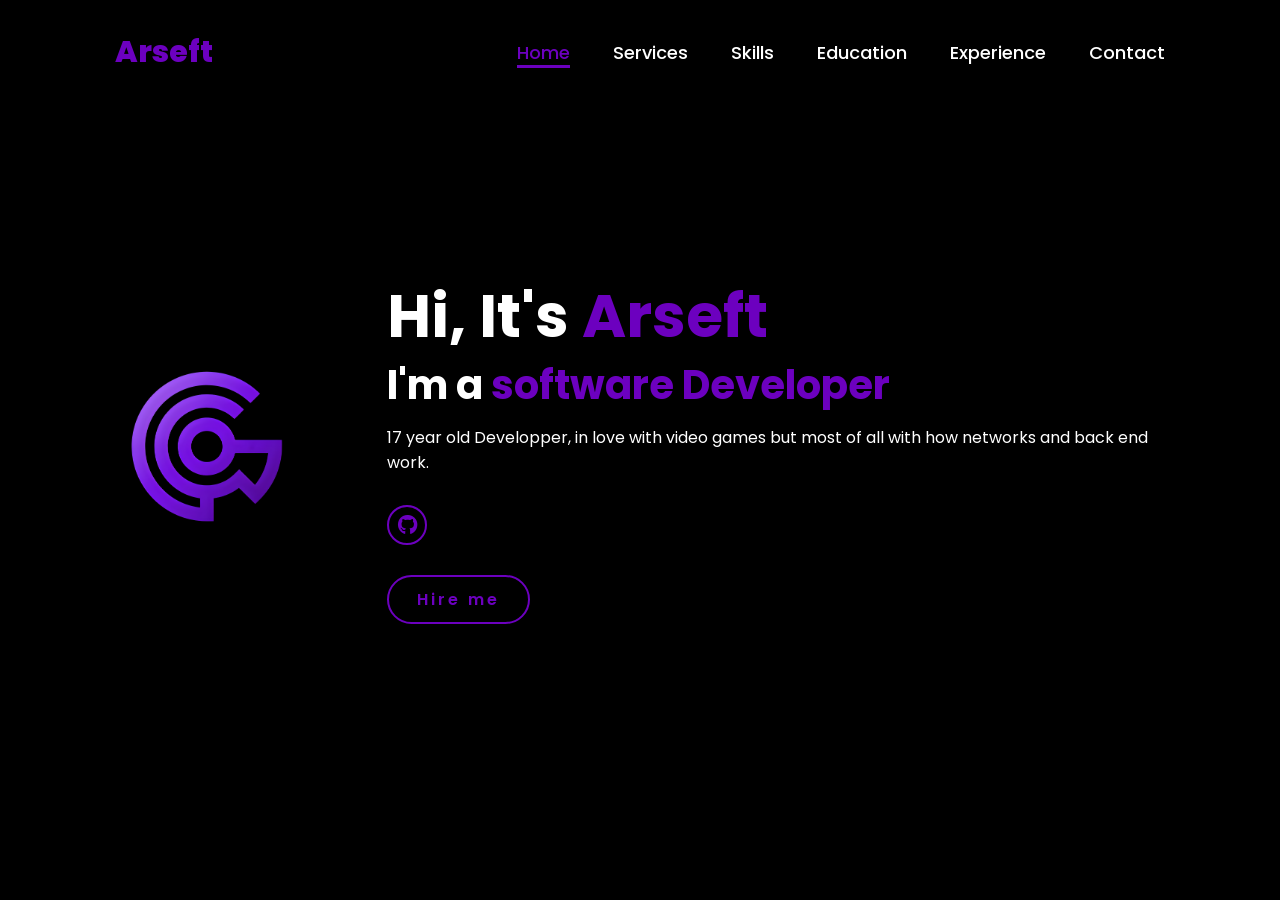
<file: index.html>
<!DOCTYPE html>
<html lang="en">
    
<head>
    <meta charset="UTF-8">
    <meta name="viewport" content="width=device-width, initial-scale=1.0">
    <link rel="stylesheet" href="https://cdnjs.cloudflare.com/ajax/libs/font-awesome/6.5.2/css/all.min.css">
    <link rel="stylesheet" href="style.css">
    <title>Arseft</title>
</head>
<body>
    <header>
        <a href="/Site%20PORTFOLIO/index.html" class="logo">Arseft</a>

        <nav>
            <a href="" class="active">Home</a>
            <a href="/Site%20PORTFOLIO/services.html" >Services</a>
            <a href="#" >Skills</a>
            <a href="#" >Education</a>
            <a href="#" >Experience</a>
            <a href="#" >Contact</a>
        </nav>
    </header>
    <section class="home">
        <div class="home-img">
            <img src="main.jpeg" alt="">
        </div>
        <div class="home-content">
            <h1 >Hi, It's <span>Arseft</span></h1>
            <h3 class="typing-text">I'm a <span></span></h3>
            <p>17 year old Developper, in love with video games but most of all with how networks and back end work.</p>
            <div class="social-icons">
                <a href="https://github.com/ArSeft"><i class="fa-brands fa-github"></i></a>
            </div>
            <a href="/Site%20PORTFOLIO/contact.html" class="btn">Hire me</a>
        </div>
    </section>
</body>
</html>
</file>
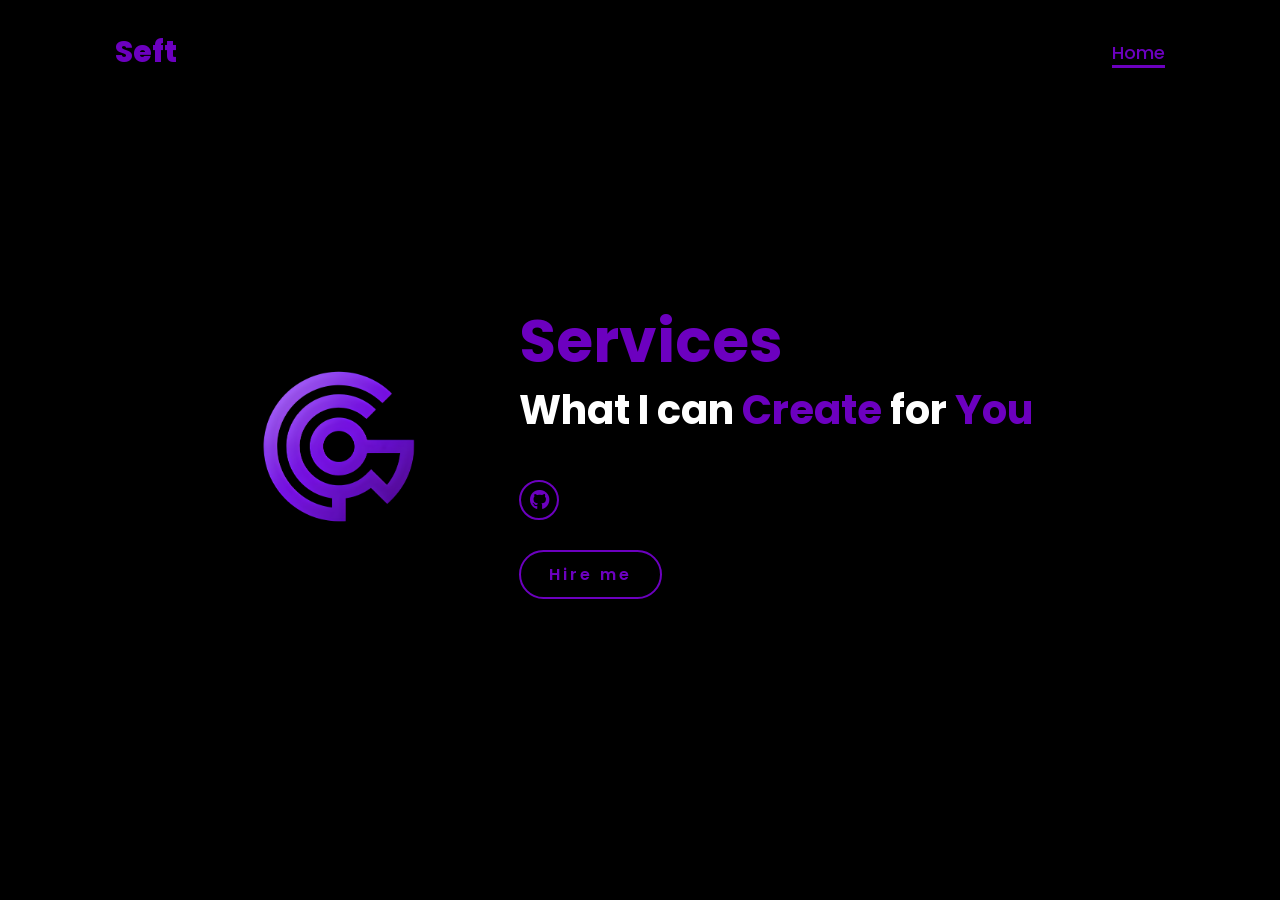
<file: services.html>
<!DOCTYPE html>
<html lang="en">
    
<head>
    <meta charset="UTF-8">
    <meta name="viewport" content="width=device-width, initial-scale=1.0">
    <link rel="stylesheet" href="https://cdnjs.cloudflare.com/ajax/libs/font-awesome/6.5.2/css/all.min.css">
    <link rel="stylesheet" href="style.css">
    <title>Seft services</title>
</head>
<body>
    <header>
        <a href="/Site%20PORTFOLIO/index.html" class="logo">Seft</a>
        <nav>
            <a href="/Site%20PORTFOLIO/index.html" class="active">Home</a>
        </nav>
    </header>
    <section class="home">
        <div class="home-img">
            <img src="main.jpeg" alt="">
        </div>
        <div class="home-content">
            <h1 ><span>Services</span></h1>
            <h3>What I can <span>Create</span> for <span>You</span></h3>
            <p></p>
            <div class="social-icons">
                <a href="#"><i class="fa-brands fa-github"></i></a>
            </div>
            <a href="#" class="btn">Hire me</a>
        </div>
    </section>
</body>
</html>
</file>
<file: style.css>
@import url('https://fonts.googleapis.com/css2?family=Poppins:wght@100;200;300;400;500;600&display=swap');

*{
    margin: 0;
    padding: 0;
    box-sizing: border-box;
    text-decoration: none;
    border: none;
    outline: none;
    font-family: 'Poppins', sans-serif;
}

html{
    font-size: 62.5%;
}

body{
    width: 100%;
    height: 100vh;
    overflow-x: hidden;
    background-color: black;
    color: white;
}

header{
    margin-top: 20px;
    position: fixed;
    top: 0;
    left: 0;
    width: 100%;
    padding: 1rem 9%;
    background-color: transparent;
    filter: drop-shadow(10px);
    display: flex;
    justify-content: space-between;
    align-items: center;
    z-index: 100;
}

.glow {
    font-size: 7rem;
    color: #fff;
    text-align: center;
    animation: glow 1s ease-in-out infinite alternate;
    font-family: 'Poppins', sans-serif;
    font-weight: 600;
}

@keyframes glow {
    from {
        text-shadow: 0 0 10px #fff,
                     0 0 20px #fff,
                     0 0 30px #6c00bf,
                     0 0 40px #6c00bf,
                     0 0 50px #6c00bf,
                     0 0 60px #6c00bf,
                     0 0 70px #6c00bf;
    }

    to {
        text-shadow: 0 0 20px #fff,
                     0 0 30px #ff4da6,
                     0 0 40px #ff4da6,
                     0 0 50px #ff4da6,
                     0 0 60px #ff4da6,
                     0 0 70px #ff4da6,
                     0 0 80px #ff4da6;
    }
}

.logo{
    font-size: 3rem;
    color: #6c00bf;
    font-weight: 800;
    cursor: pointer;
    transition: 0.5s ease;
}

.logo:hover{
    transform: scale(1.1);
}

nav a{
    font-size: 1.8rem;
    color: white;
    margin-left: 4rem;
    font-weight: 500;
    transition: 0.3s ease;
    border-bottom: 3px solid transparent;
}

nav a:hover,
nav a.active{
    color: #6c00bf;
    border-bottom: 3px solid #6c00bf;
}

@media(max-width:995px){
    nav{
        transition: 0.3s ease;
        position: absolute;
        display: none;
        top: 0;
        right: 0;
        width: 40%;
        border-left: 3px solid #6c00bf;
        border-bottom: 3px solid #6c00bf;
        border-bottom-left-radius: 2rem;
        padding: 1rem solid;
        background-color: #161616;
        border-top: 0.1rem solid rgba(0,0,0,0.1);
    }

    nav.active{
        display: block;
    }

    nav a{
        display: block;
        font-size: 2rem;
        margin: 3rem 0;
    }

    nav a:hover,
    nav a.active{
        padding: 1rem;
        border-radius: 0.5rem;
        border-bottom: 0.5rem solid #6c00bf;
    }
}

section{
    min-height: 100vh;
    padding: 5rem 9% 5rem;
}

.home{
    display: flex;
    justify-content: center;
    align-items: center;
    gap: 8rem;
    background-color: black;
}

.home .home-content h1{
    font-size: 6rem;
    font-weight: 700;
    line-height: 1.3;
}

span{
    color: #6c00bf;
}

.home-content h3{
    font-size: 4rem;
    margin-bottom: 1rem;
    font-weight: 700;
}

.home-content p{
    font-size: 1.6rem;
}

.home-img{
    border-radius: 0%;
    
}

.home-img img{
    position: relative;
    width: 15vw;
    border-radius: 0%;
    box-shadow: 0 0 25px solid #6c00bf;
    cursor: pointer;
    transition: 1s ease;
}

.home-img img:active{
    transform: scale(0.5);
}

.home-img img:hover{
    font-size: 1.8rem;
    font-weight: 500;
    transform: scale(1.3) rotate(360deg);
}

.social-icons a{
    display: inline-flex;
    justify-content: center;
    align-items: center;
    width: 4rem;
    height: 4rem;
    background-color: transparent;
    border: 0.2rem solid #6c00bf;
    font-size: 2rem;
    border-radius: 50%;
    margin: 3rem 1.5rem 3rem 0;
    transition: 0.3s ease;
    color: #6c00bf;
}

.social-icons a:hover{
    color: black;
    transform: scale(1.3) translateY(-5px);
    background-color: #6c00bf;
    box-shadow: 0  0 25px #6c00bf;
}

.btn{
    display: inline-block;
    padding: 1rem 2.8rem;
    background-color: black;
    border-radius: 4rem;
    font-size: 1.6rem;
    color: #6c00bf;
    letter-spacing: 0.3rem;
    font-weight: 600;
    border: 2px solid #6c00bf;
    transition: 0.3s ease;
    cursor: pointer;
}

.btn:hover{
    transform: scale3d(1.03);
    background-color: #6c00bf;
    color: black;
    box-shadow: 0 0 25px #6c00bf;
}

.typing-text{
    font-size: 34px;
    font-weight: 600;
    min-width: 280px;
}

.typing-text span{
    position: relative;
}

.typing-text span::before{
    content: "software Developer";
    color: #6c00bf;
    animation: words 20s infinite;
}

.typing-text span::after{
    content: "";
    background-color: black;
    position: absolute;
    width: calc(100% + 8px);
    height: 100%;
    border-left: 3px solid black;
    right: -8;
    animation: cursor 0.6s infinite;
}

@keyframes cursor{
    to{
        border-left: 3px solid #6c00bf;
    }
}

@keyframes words{
    0%, 20%{
        content: "Web Developer";
    }
    21%, 40%{
        content: "Server side Game Dev";
    }
    41%, 60%{
        content: "Anti-Cheat Developer";
    }
    61%, 80%{
        content: "Photo Video Editor";
    }
    81%, 100%{
        content: "Script Writer";
    }
}

@media (max-width: 1000px){
    .home{
        gap: 4rem;
    }
}

@media(max-width:995px){
    .home{
        flex-direction: column;
        margin: 5rem 4rem;
    }

    .home .home-content h3{
        font-size: 2.5rem;
    }

    .home-content h1{
        font-size: 5rem;
    }

    .home-img img{
        width: 70vw;
        margin-top: 4rem;
    }
}
</file>
